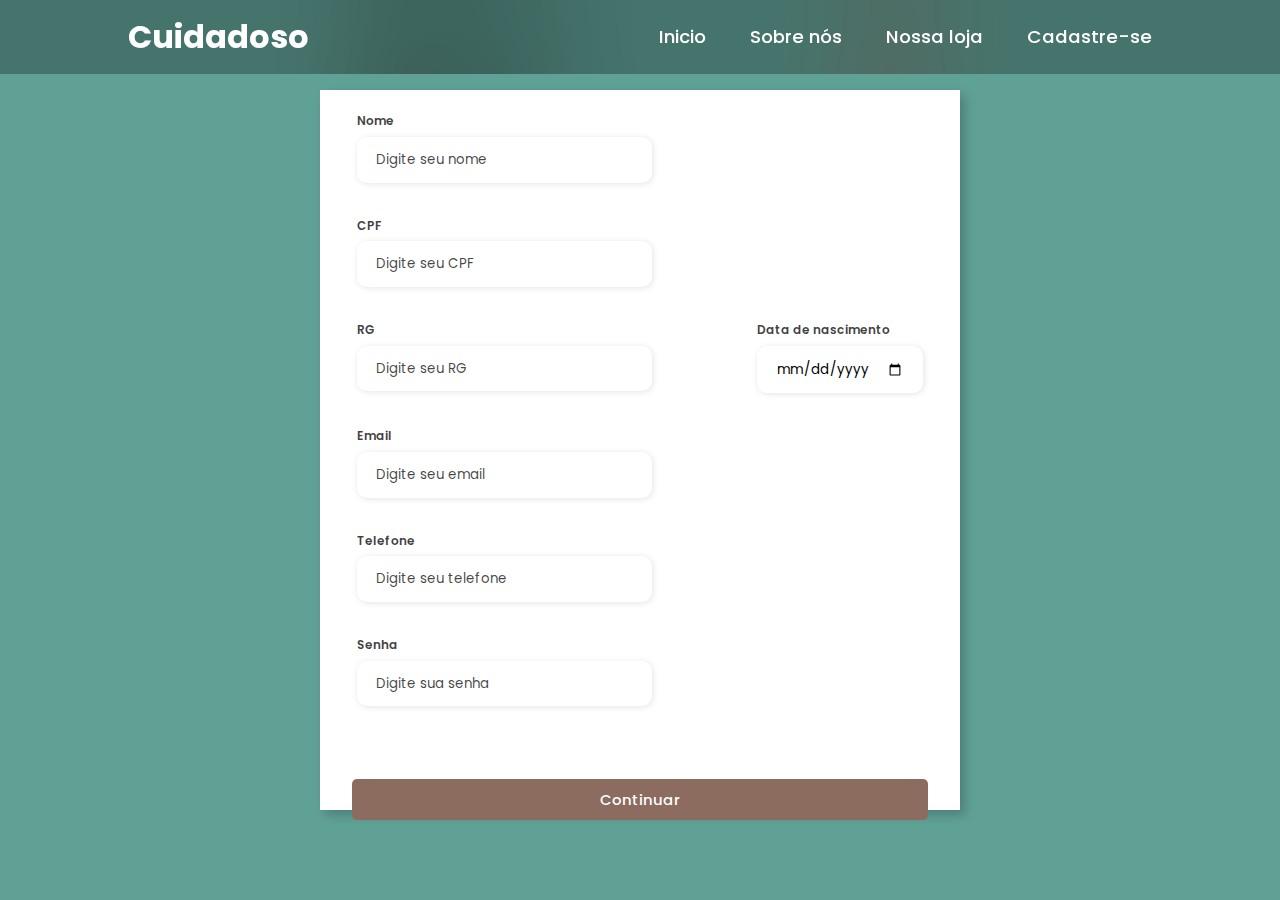
<file: login.html>
<!DOCTYPE html>
<html lang="pt-br">
<head>
    <meta charset="UTF-8">
    <meta name="viewport" content="width=device-width, initial-scale=1.0">
    <title>Login</title>
    <link rel="stylesheet" href="assets/css/estilo.css">
    <link href='https://unpkg.com/boxicons@2.1.4/css/boxicons.min.css' rel='stylesheet'>
    <link rel="stylesheet" href="https://cdnjs.cloudflare.com/ajax/libs/font-awesome/6.5.1/css/all.min.css"/>
</head>
<body>
    <header class="header">
        <a href="#" class="logo">Cuidadoso</a>
        <input type="checkbox" id="check">
        <label for="check" class="icons">
            <i class="bx bx-menu" id="menu-icon"></i>
            <i class='bx bx-x-circle' style='color:#ffffff' id="close-icon"></i>
        </label>

        <nav class="navbar">
            <a href="index.html" style="--i:0">Inicio</a>
            <a href="#" style="--i:1">Sobre nós</a>
            <a href="loja.html" style="--i:2">Nossa loja</a>
            <a href="login.html" style="--i:3">Cadastre-se</a>
        </nav>
    </header>

    <div class="container-log">
        <div class="form-image">
            <img src="assets/img/TeamUp-Login.svg">
        </div>
        <div class="form">
            <form action="#">
                <div class="form-header">
                    <div class="title">
                        <h1>Cadastre-se</h1>
                    </div>
                    <div class="login-button">
                        <button><a href="#">Entrar</a></button>
                    </div>
                </div>

                <div class="input-group">
                    <div class="input-box">
                        <label for="firstname">Nome</label>
                        <input id="firstname" type="text" name="firstname" placeholder="Digite seu nome" required>
                    </div>
                    <div class="input-box">
                        <label for="CPF">CPF</label>
                        <input id="CPF" type="text" name="CPF" placeholder="Digite seu CPF" required>
                    </div>
                    <div class="input-box">
                        <label for="RG">RG</label>
                        <input id="RG" type="text" name="RG" placeholder="Digite seu RG" required>
                    </div>
                    <div class="input-box">
                        <label for="dataNascimento">Data de nascimento</label>
                        <input id="dataNascimento" type="date" name="firstname" placeholder="Digite sua data de nascimento" required>
                    </div>
                    <div class="input-box">
                        <label for="email">Email</label>
                        <input id="email" type="email" name="email" placeholder="Digite seu email" required>
                    </div>
                    <div class="input-box">
                        <label for="telefone">Telefone</label>
                        <input id="telefone" type="text" name="telefone" placeholder="Digite seu telefone" required>
                    </div>
                    <div class="input-box">
                        <label for="senha">Senha</label>
                        <input id="senha" type="text" name="senha" placeholder="Digite sua senha" required>
                    </div>
                </div>
                
                <div class="continue-button">
                    <button><a href="#">Continuar</a></button>
                </div>
            </form>
        </div>
    </div>
</body>
</html>
</file>
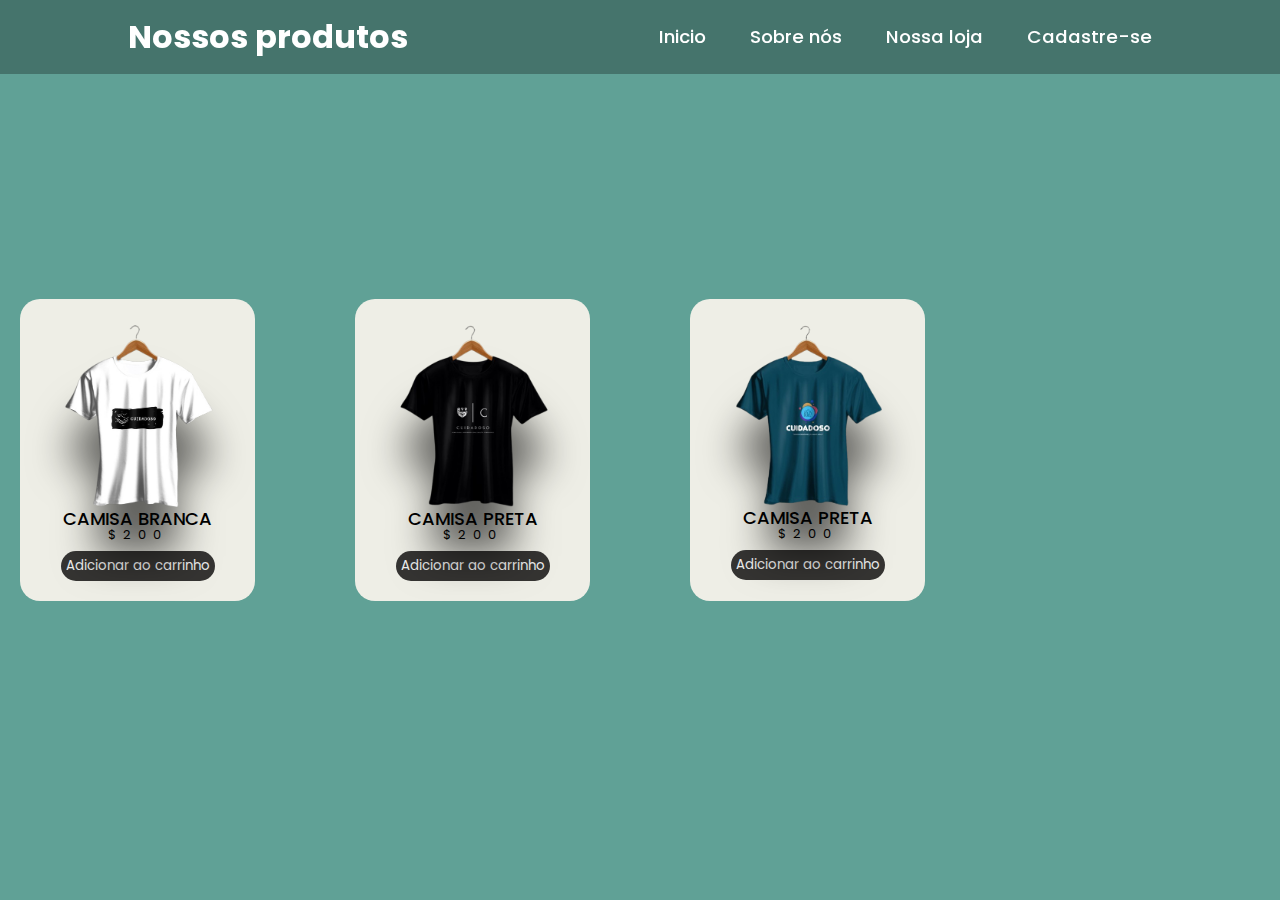
<file: loja.html>
<!DOCTYPE html>
<html lang="en">

<head>
    <meta charset="UTF-8">
    <meta name="viewport" content="width=device-width, initial-scale=1.0">
    <link rel="stylesheet" href="assets/css/estilo-loja.css">
    <link href='https://unpkg.com/boxicons@2.1.4/css/boxicons.min.css' rel='stylesheet'>
    <link rel="stylesheet" href="https://cdnjs.cloudflare.com/ajax/libs/font-awesome/6.5.1/css/all.min.css" />
    <title>Nossa loja</title>
</head>

<body class="">
    <header class="header">
        <a href="#" class="logo">Nossos produtos</a>
        <input type="checkbox" id="check">
        <label for="check" class="icons">
            <i class="bx bx-menu" id="menu-icon"></i>
            <i class='bx bx-x-circle' style='color:#ffffff' id="close-icon"></i> 
        </label>
        <nav class="navbar">
            <a href="index.html" style="--i:0">Inicio</a>
            <a href="#" style="--i:1">Sobre nós</a>
            <a style="--i:2" class="icon-cart">Nossa loja</a>
            <a href="login.html" style="--i:3">Cadastre-se</a>
        </nav>
    </header>

    <div class="listProduct">
        <div class="item">
            <img src="assets/img/ImgCamisa1.png" alt="">
            <h2>CAMISA BRANCA</h2>
            <div class="price">$200</div>
            <button class="addCart">
                Adicionar ao carrinho
            </button>
        </div>
        <div class="item">
            <img src="assets/img/ImgCamisa2.png" alt="">
            <h2>CAMISA PRETA</h2>
            <div class="price">$200</div>
            <button class="addCart">
                Adicionar ao carrinho
            </button>
        </div>
        <div class="item">
            <img src="assets/img/ImgCamisa3.png" alt="">
            <h2>CAMISA PRETA</h2>
            <div class="price">$200</div>
            <button class="addCart">
                Adicionar ao carrinho
            </button>
        </div>
    </div>
    
</body>
<script src="./assets/js/app.js"></script>
</html>
</file>
<file: assets/css/estilo.css>
@import url('https://fonts.googleapis.com/css2?family=Gabarito:wght@500&family=Poppins:wght@300;400;500;600;800;900&display=swap');

* {
    margin: 0;
    padding: 0;
    box-sizing: border-box;
    font-family: "Poppins", sans-serif;
}

body {
    min-height: 100vh;
    background-color: #60A196;
    background-size: cover;
    background-position: center;
    line-height: 1;
    display: flex;
    justify-content: center;
    align-items: center;
    width: 100%;
    height: 100vh;
}

.header {
    position: fixed;
    top: 0;
    left: 0;
    width: 100%;
    padding: 1.3rem 10%;
    background: rgba(0, 0, 0, .1);
    backdrop-filter: blur(50px);
    display: flex;
    justify-content: space-between;
    align-items: center;
    z-index: 100;
}

.header::before {
    content: '';
    position: absolute;
    top: 0;
    left: 0;
    width: 100%;
    height: 100%;
    background: rgba(0, 0, 0, .1);
    backdrop-filter: blur(50px);
    z-index: -1;
}

.logo {
    font-size: 2em;
    color: #fff;
    text-decoration: none;
    font-weight: 700;
}

.navbar a {
    font-size: 1.15rem;
    color: #fff;
    text-decoration: none;
    font-weight: 500;
    margin-left: 2.5rem;
}

#check {
    display: none;
}

.icons {
    position: absolute;
    right: 5%;
    font-size: 2.8rem;
    color: #fff;
    cursor: pointer;
    display: none;
}

/* BREAKPOINTS */
@media (max-width: 992px) {
    .header {
        padding: 1.3rem 5%;
    }
}

@media (max-width: 768px) {
    .icons {
        display: inline-flex;
    }

    #check:checked~.icons #menu-icon {
        display: none;
    }
    
    .icons #close-icon {
        display: none;
    }

    #check:checked~.icons #close-icon {
        display: block;
    }

    .navbar {
        position: absolute;
        top: 100%;
        left: 0;
        width: 100%;
        height: 0;
        background-color: rgba(0, 0, 0, .1);
        backdrop-filter: blur(50px);
        box-shadow: 0 .5rem 1rem rgba(0, 0, 0, .1);
        overflow: hidden;
        transition: .4s ease;
    }

    #check:checked~.navbar {
        height: 13rem;
    }
    
    .navbar a {
        display: block;
        font-size: 1.1rem;
        margin: 1.5em 0;
        text-align: center;
        transform: translateY(-50px);
        transition: .4s ease;
        opacity: 0;
    }

    #check:checked~.navbar a {
        transform: translateY(0);
        transition-delay: calc(.15s * (var(--i)));
        opacity: 1;
    }
}

/* CONTEUDO DO LOGIN */

.container-log {
    width: 80%;
    height: 80vh;
    display: flex;
    box-shadow: 5px 5px 10px rgba(0, 0, 0, .212);
}

.form {
    width: 50%;
    display: flex;
    flex-direction: column;
    justify-content: center;
    align-items: center;
    background-color: #fff;
    padding: 3rem;
}

.form-image {
    width: 50%;
    display: flex;
    justify-content: center;
    align-items: center;
    background-color: #60A196;
    padding: 5rem;
}

.form-image img {
    width: 31rem;
}

.form-image {
    width: 50%;
    display: flex;
    justify-content: center;
    align-items: center;
    flex-direction: column;
    background-color: #8B6C5F;
    padding: 3rem;
}

.form-header {
    margin-bottom: 3rem;
    display: flex;
    justify-content: space-between;
}

.login-button {
    display: flex;
    align-items: center;
}

.login-button button {
    border: none;
    background-color: #8B6C5F;
    padding: 0.4rem 1rem;
    border-radius: 5px;
    cursor: pointer;
}

.login-button button:hover {
    background-color: #69534a;
}

.login-button button a {
    text-decoration: none;
    font-weight: 500;
    color: #fff;
}

.form-header h1::after {
    content: '';
    display: block;
    width: 5rem;
    height: 0.3rem;
    background-color: #8B6C5F;
    margin: 0 auto;
    position: absolute;
    border-radius: 10px;
}

.input-group {
    display: flex;
    flex-wrap: wrap;
    justify-content: space-between;
    padding: 1rem 0;
}

.input-box {
    display: flex;
    flex-direction: column;
    margin-bottom: 1.1rem;
    padding: 5px;
}

.input-box input {
    margin: 0.6rem 0;
    padding: 0.8rem 1.2rem;
    border: none;
    border-radius: 10px;
    box-shadow: 1px 1px 6px #0000001c;
}

.input-box input:hover{
background-color: #eeeeee75;
}

.input-box input:focus-visible {
    outline: 1px solid #8B6C5F;
}

.input-box label,
.senha-title h6 {
    font-size: 0.75rem;
    font-weight: 600;
    color: #000000c0;
}

.input-box input::placeholder {
    color: #000000be;
}

.continue-button button {
    width: 100%;
    margin-top: 2.5rem;
    border: none;
    background-color: #8B6C5F;
    padding: 0.62rem;
    border-radius: 5px;
    cursor: pointer;
}

.continue-button button:hover {
    background-color: #8B6C5F;
}

.continue-button a {
    text-decoration: none;
    font-size: 0.93rem;
    font-weight: 500;
    color: #fff;
}

@media screen and (max-width: 1330px) {
    .form-image {
        display: none;
    }

    .container-log {
        width: 50%;
    }

    .form {
        width: 100%;
    }

    .continue-button {
        margin-bottom: 80px;
    }

    .input-group {
        padding: 0%;
    }
}

@media screen and (max-width: 1064px) {
    .container-log {
        width: 90%;
        height: auto;
    }
    .input-group {
        flex-direction: column;
        overflow-y: scroll;
        flex-wrap: nowrap;
        max-height: 10rem;
        padding-right: 5rem;
    }
}

@media screen and (max-width: 1741px) {
    .continue-button {
        margin-bottom: 50px;
    }
    .form {
        padding: 5%;
    }
}
</file>
<file: assets/css/estilo-loja.css>
@import url('https://fonts.googleapis.com/css2?family=Gabarito:wght@500&family=Poppins:wght@300;400;500;600;800;900&display=swap');

* {
    margin: 0;
    padding: 0;
    box-sizing: border-box;
    font-family: "Poppins", sans-serif;
    text-align: center;
}

body {
    min-height: 100vh;
    background-color: #60A196;
    background-size: cover;
    background-position: center;
    line-height: 1;
    display: flex;
    justify-content: center;
    align-items: center;
    width: 100%;
    height: 100vh;
    margin: 0;
}

.header {
    position: fixed;
    top: 0;
    left: 0;
    width: 100%;
    padding: 1.3rem 10%;
    background: rgba(0, 0, 0, .1);
    backdrop-filter: blur(50px);
    display: flex;
    justify-content: space-between;
    align-items: center;
    z-index: 100;
}

.header::before {
    content: '';
    position: absolute;
    top: 0;
    left: 0;
    width: 100%;
    height: 100%;
    background: rgba(0, 0, 0, .1);
    backdrop-filter: blur(50px);
    z-index: -1;
}

.logo {
    font-size: 2em;
    color: #fff;
    text-decoration: none;
    font-weight: 700;
}

.navbar a {
    font-size: 1.15rem;
    color: #fff;
    text-decoration: none;
    font-weight: 500;
    margin-left: 2.5rem;
}

#check {
    display: none;
}

.icons {
    position: absolute;
    right: 5%;
    font-size: 2.8rem;
    color: #fff;
    cursor: pointer;
    display: none;
}

/* BREAKPOINTS */
@media (max-width: 992px) {
    .header {
        padding: 1.3rem 5%;
    }
}

@media (max-width: 768px) {
    .icons {
        display: inline-flex;
    }

    #check:checked~.icons #menu-icon {
        display: none;
    }
    
    .icons #close-icon {
        display: none;
    }

    #check:checked~.icons #close-icon {
        display: block;
    }

    .navbar {
        position: absolute;
        top: 100%;
        left: 0;
        width: 100%;
        height: 0;
        background-color: rgba(0, 0, 0, .1);
        backdrop-filter: blur(50px);
        box-shadow: 0 .5rem 1rem rgba(0, 0, 0, .1);
        overflow: hidden;
        transition: .4s ease;
    }

    #check:checked~.navbar {
        height: 13rem;
    }
    
    .navbar a {
        display: block;
        font-size: 1.1rem;
        margin: 1.5em 0;
        text-align: center;
        transform: translateY(-50px);
        transition: .4s ease;
        opacity: 0;
    }

    #check:checked~.navbar a {
        transform: translateY(0);
        transition-delay: calc(.15s * (var(--i)));
        opacity: 1;
    }
}

/* FOOTER */

.container {
    max-width: 1000px;
    margin: auto;
}

ul {
    list-style: none;
}

.row {
    display: flex;
    flex-wrap: wrap;
}

.footer {
    background-color: #24262b;
    padding: 30px 0;
    bottom: 0;
    left: 0;
    width: 100%;
    position: absolute;
    margin-top: 100px;
    margin-top: 10vh;
}

.footer-col {
    width: 25%;
    padding: 0 15px;
}

.footer-col h4{
    font-size: 18px;
    color: #ffffff;
    text-transform: capitalize;
    margin-bottom: 30px;
    font-weight: 500;
    position: relative;
}

.footer-col h4::before {
    content:'';
    position: absolute;
    left: 0;
    bottom: -10px;
    background-color: #e91e63;
    height: 2px;
    box-sizing: border-box;
    width: 50px;
}

.footer-col ul li:not(:last-child) {
    margin-bottom: 10px;
}

.footer-col ul li a {
    font-size: 16px;
    text-transform: capitalize;
    color: #ffffff;
    text-decoration: none;
    font-weight: 300;
    color: #bbbbbb;
    display: block;
    transition: all 0.3s ease;
}

.footer-col ul li a:hover {
    color: #ffffff;
    padding-left: 10px;
}

.footer-col .social-links a {
    display: inline-block;
    height: 40px;
    width: 40px;
    background-color: rgba(255, 255, 255, .2);
    margin-right: 0 10px 10px 0;
    text-align: center;
    line-height: 40px;
    border-radius: 50%;
    color: #ffffff;
    transition: all 0.5s ease;
}

.footer-col .social-links a:hover {
color: #24262b;
background-color: #ffffff;
}

@media(max-width: 767px){
    .footer-col {
        width: 50%;
        margin-bottom: 30px;
    }
}

@media (max-width: 574px){
    .footer-col {
        width: 100%;
    }

    footer {
        height: 40%;
    }
}
/* CONTEUDO LOJA */

.listProduct .item img {
    width: 100%;
    filter: drop-shadow(0 50px 20px #0009);
}

.listProduct {
    display: grid;
    grid-template-columns: repeat(4, 1fr);
    gap: 100px;
    margin: 20px;
}

.listProduct .item {
    background-color: #eeeee6;
    padding: 20px;
    border-radius: 20px;
}

.listProduct .item h2 {
    font-weight: 500;
    font-size: large;
}

.listProduct .item .price {
    letter-spacing: 7px;
    font-size: small;
}

.listProduct .item button {
    background-color: #353432;
    color: #eee;
    padding: 5px 5px;
    border-radius: 20px;
    margin-top: 10px;
    border: none;
    cursor: pointer;
}

.cartTab {
    width: 400px;
    background-color: #353432;
    color: #eee;
    position: fixed;
    top: 0;
    right: 0;
    bottom: 0;
    inset: 0 -400 0 auto;
    display: grid;
    grid-template-rows: 70px 1fr 70px;
    margin-top: 7.8vh;
    border-top-left-radius: 15px;
    border-bottom-left-radius: 15px;

}

body.showCart .cartTab {
    inset: 0 0 0 auto;
}

body.showCart .container {
    transform: translateX(-250px);
}

.cartTab h1 {
    padding: 20px;
    margin: 0;
    font-weight: 300;
}

.cartTab .btn {
    display: grid;
    grid-template-columns: repeat(2, 1fr);
}

.cartTab .btn button {
    background-color: #E8BC0E;
    border: none;
    font-family: "Poppins" sans-serif;
    font-weight: 500;
    cursor: pointer;
}

.cartTab .btn .close {
    background-color: #eee;
}

.cartTab .listCart .item img {
    width: 100%;
}

.cartTab .listCart .item {
    display: grid;
    grid-template-columns: 70px 150px 50px 1fr;
    gap: 10px;
    text-align: center;
    align-items: center;
}

.listCart .quantity span {
    display: inline-block;
    width: 25px;
    height: 25px;
    background-color: #eee;
    color: #555;
    border-radius: 50%;
    cursor: pointer;
}

.listCart .quantity span:nth-child(2) {
    background-color: transparent;
    color: #eee;
}

.listCart .item:nth-child(even){
    background-color: #eee1;
}

.listCart {
    overflow: auto;
}

.listCart::-webkit-scrollbar {
    width: 0;
}

svg {
    width: 30px;
}
</file>
